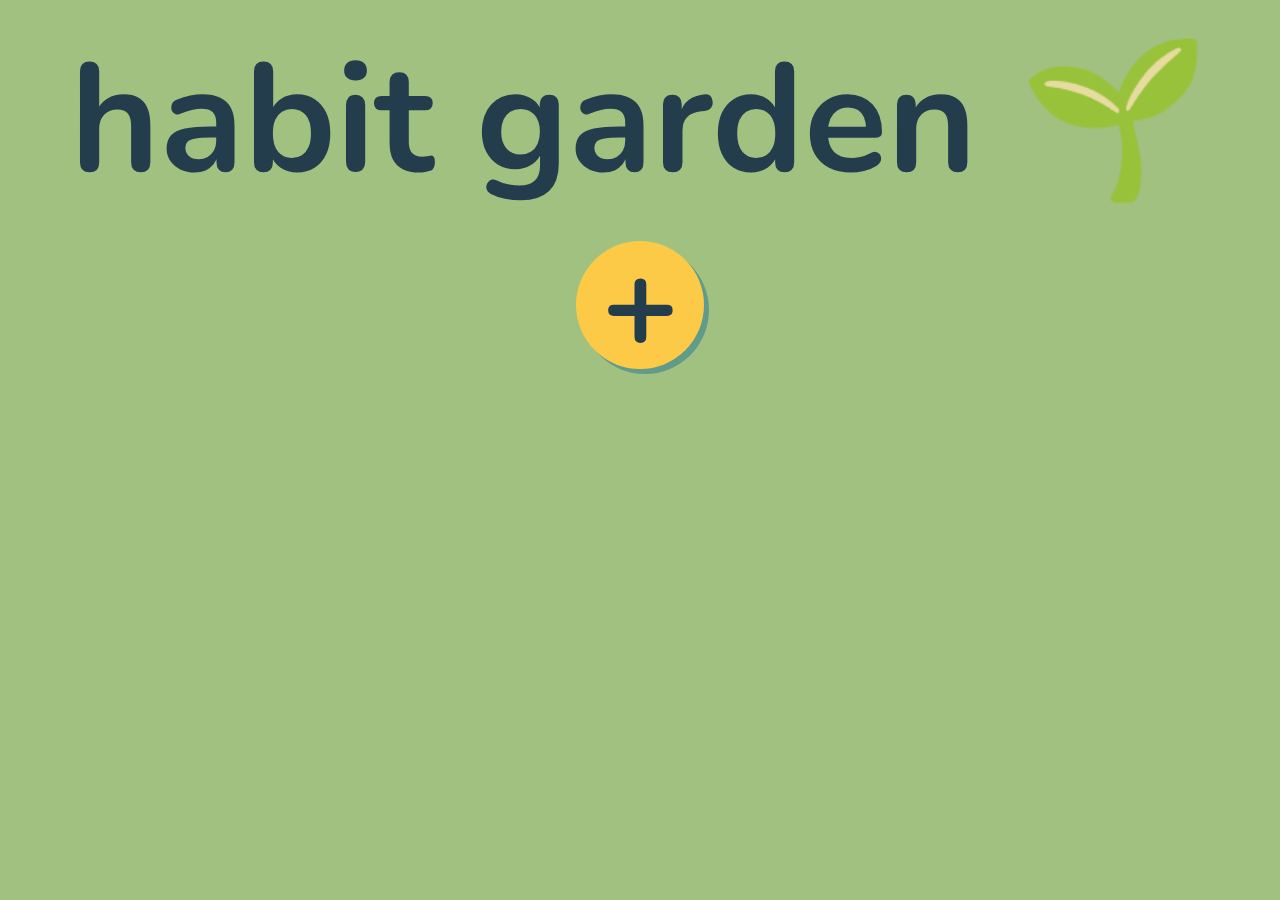
<file: index.html>
<!DOCTYPE html>
<html lang="en">

<head>
  <meta charset="UTF-8">
  <meta name="viewport" content="width=device-width, initial-scale=1.0">
  <meta name="author" content="team later gators">
  <meta name="description" content="">
  <title>habit garden 🌱</title>
  <link rel="preconnect" href="https://fonts.googleapis.com">
  <link rel="preconnect" href="https://fonts.gstatic.com" crossorigin>
  <link
    href="https://fonts.googleapis.com/css2?family=Nunito:ital,wght@0,400;0,500;0,600;0,700;1,400;1,500;1,600;1,700&display=swap"
    rel="stylesheet">
  <link rel="stylesheet" href="style.css">
  <script src="data.js" defer></script>
  <script src="index.js" defer></script>
</head>

<body onload="startTracking()">
  <h1 class="home">habit garden 🌱</h1>
  <main>
    <div id="habits">
    </div>
    <div id="add-button">
      <a href="addHabit.html">+</a>
    </div>
  </main>
</body>

</html>
</file>
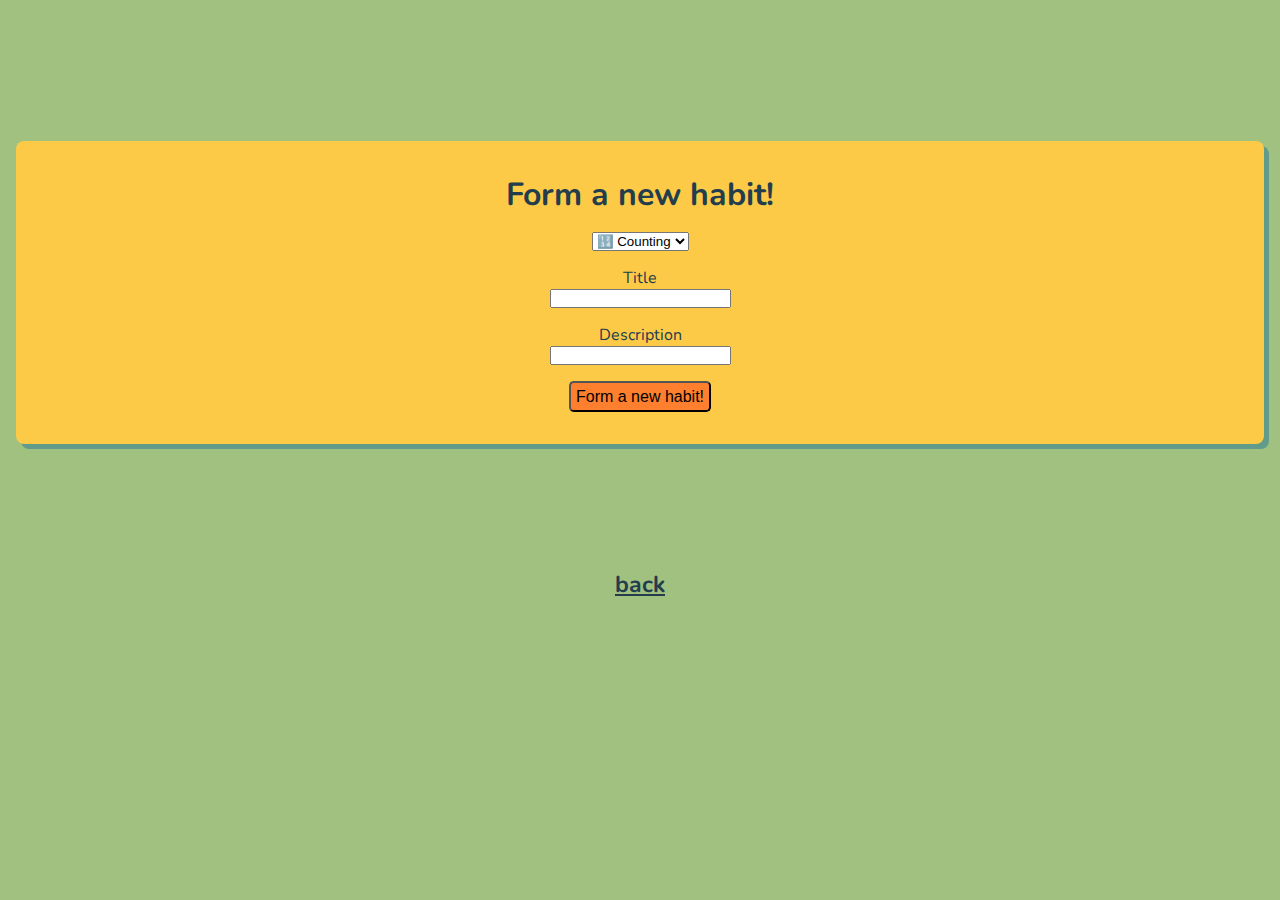
<file: addHabit.html>
<!DOCTYPE html>
<html lang="en">

<head>
  <meta charset="UTF-8">
  <meta name="viewport" content="width=device-width, initial-scale=1.0">
  <meta name="author" content="team later gators">
  <meta name="description" content="">
  <title>habit garden 🌱</title>
  <link rel="preconnect" href="https://fonts.googleapis.com">
  <link rel="preconnect" href="https://fonts.gstatic.com" crossorigin>
  <link
    href="https://fonts.googleapis.com/css2?family=Nunito:ital,wght@0,400;0,500;0,600;0,700;1,400;1,500;1,600;1,700&display=swap"
    rel="stylesheet">
  <link rel="stylesheet" href="style.css">
  <script src="data.js" defer></script>
  <script src="addHabit.js" defer></script>
</head>

  <body>
    <form id="habitForm">
      <h1>Form a new habit!</h1>
      <select id="category">
      <option value="counting">🔢 Counting</option>
      <option value="checklist">✅ Checklist</option>
      </select>
      <label for="title">Title</label>
      <input id="title" />
      <label for="description">Description</label>
      <input id="description" />
      <button id="save" type="button" onclick="submitForm()">Form a new habit!</button>
    </form>
    <p class="back"><a href="/" class="back" onclick="gotoPage()">back</a></p>
  </body>
</html>
</file>
<file: style.css>
*,
::after,
::before {
  box-sizing: border-box;
  margin: 0;
  padding: 0;
}

:root {
  /* --color-bg-primary: #FCCA46; */
  --color-bg-primary: #A1C181;
  --color-bg-second: #FCCA46;
  --color-text-primary: #233D4D;
  --color-text-second: #233D4D;
  --color-accent-1: #FE7F2D;
  --color-accent-2: #619B8A;
  --color-accent-3: #55ccff;
}

body {
  background-color: var(--color-bg-primary);
  color: var(--color-text-primary);
  font-family: Nunito, Arial, Helvetica, sans-serif;
  padding: 1rem;
}

h1 {
  text-align: center;
  margin-bottom: 1rem;
}

h1.home {
  font-size: 12vw;
}

main {
  margin: auto;
}

p {
  margin: 1rem;
}

.back,
.back:visited,
.back:active {
  color: #233D4D;
  font-weight: bold;
  text-align: center;
  font-size: 120%;

}

/****** HOME ******/

/* .home-line {
  display: flex;
  flex-direction: row;
  align-items: baseline;
} */

.home-habit {
  margin: 1rem;
  background-color: var(--color-bg-second);
  /* padding: 1rem; */
  border-radius: 0.3rem;
  box-shadow: 5px 5px #619B8A;
  display: flex;
  flex-direction: row;
  align-items: baseline;
}

/* .home-habit:hover {
  font-weight: bold;
  cursor: pointer;
  background-color: var(--color-accent-1);
} */

.home-habit-title {
  margin: auto;
  font-weight: inherit;
}

.clickable {
  cursor: pointer;
}

.do-habit-btn {
  background-color: var(--color-bg-second);
  font-size: 10vw;
  border-radius: 0.3rem;
  text-align: center;
  width: 10vw;
  height: 10vw;
  display: flex;
  justify-content: center;
  align-items: center;
  border-right: solid 2px var(--color-accent-1);
}

.view-habit-btn {
  background-color: var(--color-bg-second);
  font-size: 10vw;
  border-radius: 0.3rem;
  text-align: center;
  width: 10vw;
  height: 10vw;
  display: flex;
  justify-content: center;
  align-items: center;
  border-left: solid 2px var(--color-accent-1);
}

.clickable:hover {
  background-color: var(--color-accent-1);
}

.clickable:active {
  background-color: var(--color-accent-2);
}

#add-button {
  margin: auto;
  background-color: var(--color-bg-second);
  font-size: 10vw;
  border-radius: 50%;
  text-align: center;
  width: 10vw;
  height: 10vw;
  display: flex;
  justify-content: center;
  align-items: center;
  box-shadow: 5px 5px #619B8A;
}

#add-button:hover {
  background-color: var(--color-accent-1);
}

#add-button a, #add-button a:visited, #add-button a:active {
  color: inherit;
  text-decoration: none;
  font-weight: bold;
}


/****** ADD HABIT ******/

#habitForm {
  display: flex;
  background-color: #FCCA46;
  flex-direction: column;
  align-items: center;
  justify-content: center;
  margin: auto;
  margin-top: 10%;
  margin-bottom: 10%;
  padding: 2rem;
  border-radius: 0.5rem;
  box-shadow: 5px 5px #619B8A;
}

#habitForm > input,
#habitForm > select {
  margin-bottom: 1rem;
}

#habitForm > button {
  background-color: #FE7F2D;
  border-radius: 0.3em;
  padding: 0.3em;
  font-size: 100%;
}

/****** CHECKBOX VIEW ******/

h2 {
  font-size: 150%;
  text-align: center;
}

#garden {
  margin: 1rem;
  display: grid;
  grid-template-columns: 7;
  grid-template-rows: 1;
  grid-auto-flow: column;
  justify-content: space-evenly;
  align-items: end;
  justify-items: center;
}

.flower-div {
  text-align: center;
  width: 9vw;
}

.bloom::after {
  content: "🌻";
  font-size: 8vw;
}

.seed::after {
  content: "🌱";
  font-size: 5vw;
}

/* trapezoid code from https://stackoverflow.com/questions/7920754/how-to-draw-a-trapezium-trapezoid-with-css3 */
.flowerpot {
  background-color: #FE7F2D;
  height: 8vw;
  width: 100%;
  border: #233D4D 3px solid;
  transform: perspective(2px) rotateX(-1deg);
}

.flower-date {
  font-size: 3vw;
}

/****** COUNTING VIEW ******/

#barchart {
  display: grid;
  grid-template-columns: 7;
  grid-template-rows: 1;
  grid-auto-flow: column;
  justify-content: space-evenly;
  align-items: end;
  justify-items: center;
}

.bar-div {
  display: flex;
  flex-direction: column;
  align-items: center;
}

.bar {
  background-color: #619B8A;
  width: 20px;
}

.chart-number {
  font-size: 4vw;
}

.chart-date {
  font-size: 3vw;
}
</file>
